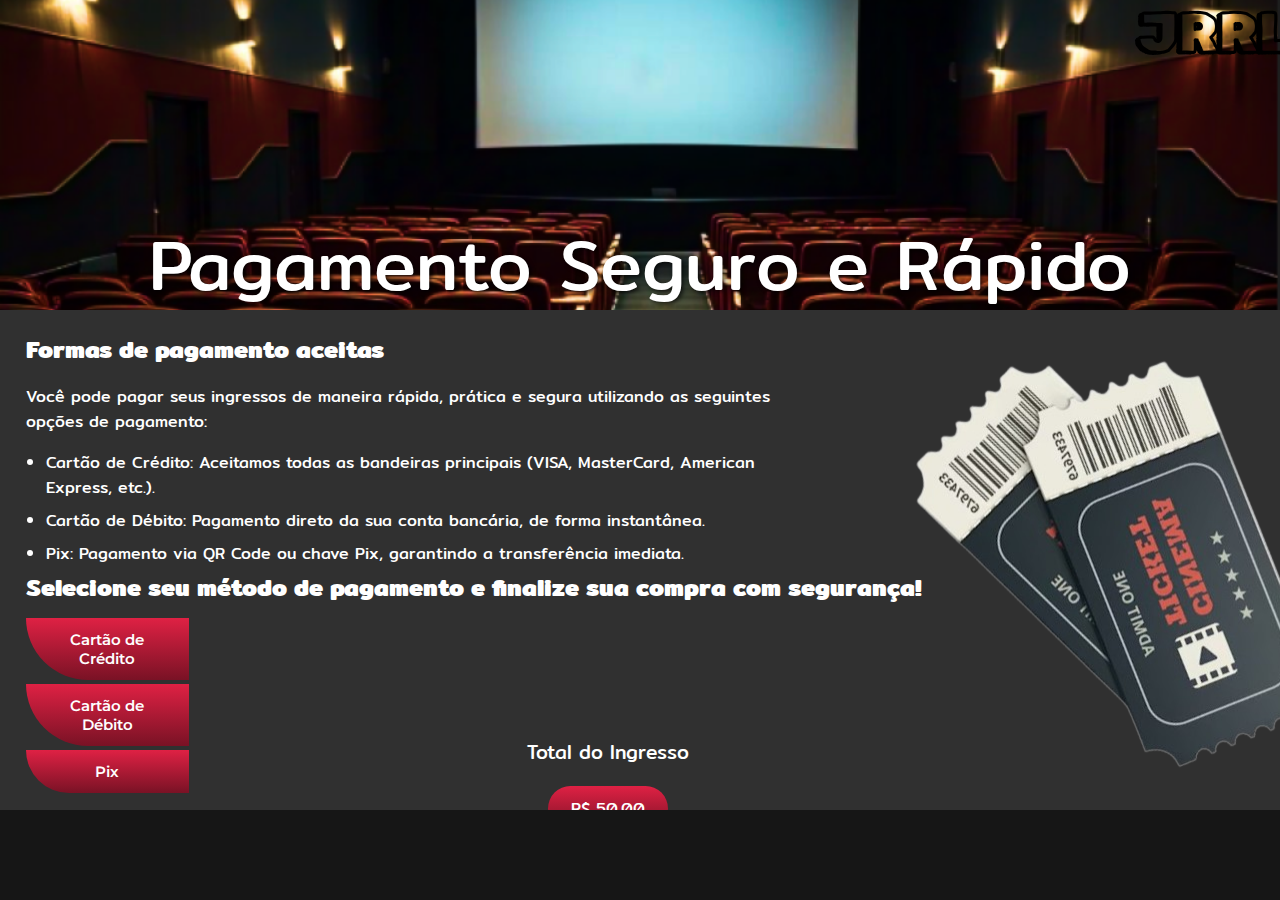
<file: index.html>
<!DOCTYPE html>
<html lang="pt-BR">
<head>
  <meta charset="UTF-8">
  <title>Página de Teste</title>
  <link rel="stylesheet" href="style.css">
</head>
<body>

  <div class="painel">
    <h2 class="marca">JRRLY</h2>
    <img src="img/Captura de tela 2025-04-29 000606.png" alt="">
    <h1 class="nome-painel">Pagamento Seguro e Rápido</h1>
  </div>

  <div class="informacao">
    <h2>Formas de pagamento aceitas</h2>
    <p>
      Você pode pagar seus ingressos de maneira rápida, prática e segura utilizando as seguintes <br>
      opções de pagamento:
    </p>
    <ul>
      <li>Cartão de Crédito: Aceitamos todas as bandeiras principais (VISA, MasterCard, American <br> Express, etc.).</li>
      <li>Cartão de Débito: Pagamento direto da sua conta bancária, de forma instantânea.</li>
      <li>Pix: Pagamento via QR Code ou chave Pix, garantindo a transferência imediata.</li>
    </ul>
  </div>

  
  
  <div class="opcoes">
    <h2>Selecione seu método de pagamento e finalize sua compra com segurança!</h2>
    <button class="botao-pagamento topo">
      <a href="./preloader/preloader.html">Cartão de Crédito</a>
    </button>    
    <button class="botao-pagamento meio">Cartão de Débito</button>
    <button class="botao-pagamento fundo">Pix</button>
  </div>

  <div class="total-ingresso">
    <p>Total do Ingresso</p>
    <div class="valor">R$ 50,00</div>
  </div>


  <div class="barra-inferior">
    <img class="ingresso" src="img/Design_sem_nome__7_-removebg-preview.png" alt="">
  </div>
</body>
</html>
</file>
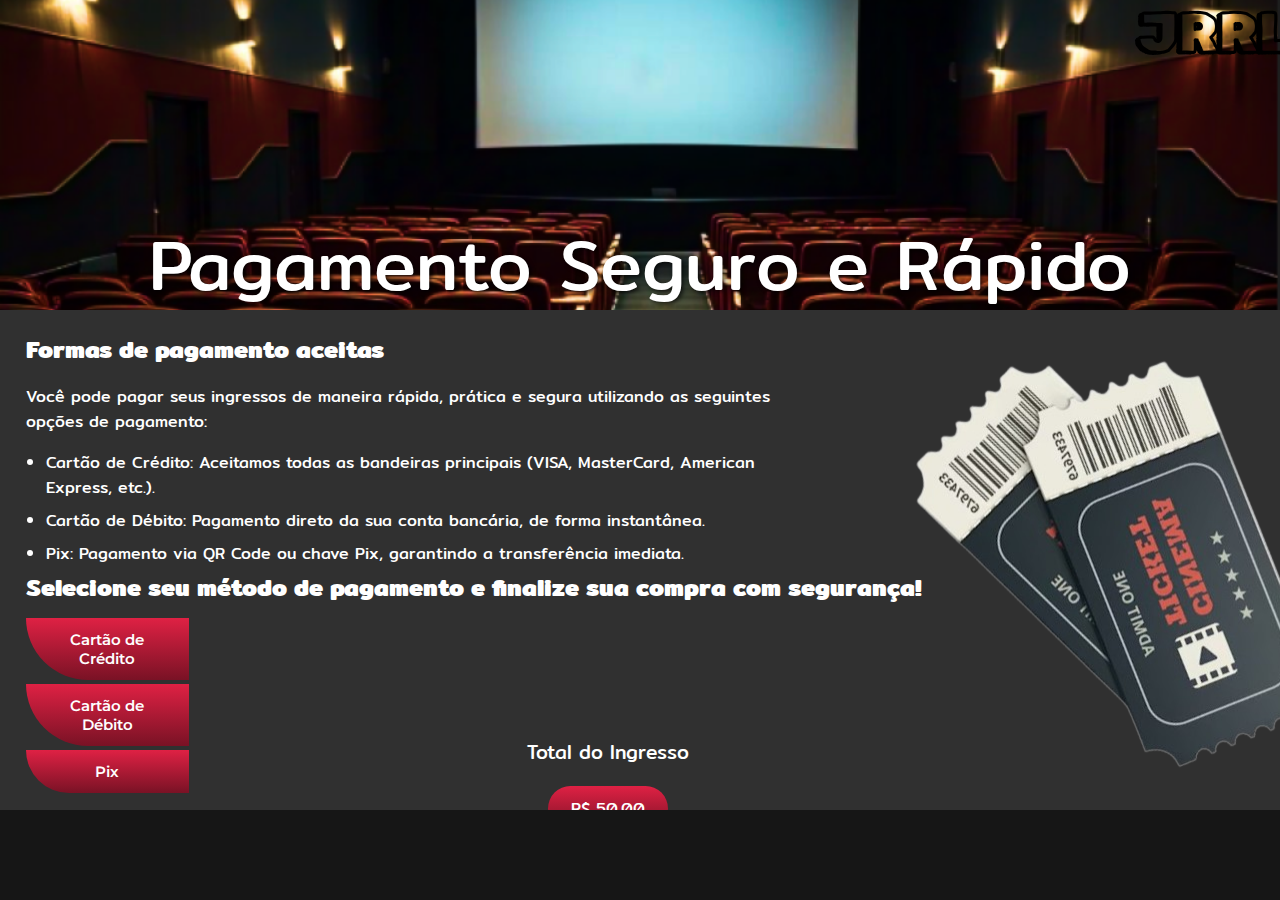
<file: Tela de Pagamento/index.html>
<!DOCTYPE html>
<html lang="pt-BR">
<head>
  <meta charset="UTF-8">
  <title>Página de Teste</title>
  <link rel="stylesheet" href="style.css">
</head>
<body>

  <div class="painel">
    <h2 class="marca">JRRLY</h2>
    <img src="img/Captura de tela 2025-04-29 000606.png" alt="">
    <h1 class="nome-painel">Pagamento Seguro e Rápido</h1>
  </div>

  <div class="informacao">
    <h2>Formas de pagamento aceitas</h2>
    <p>
      Você pode pagar seus ingressos de maneira rápida, prática e segura utilizando as seguintes <br>
      opções de pagamento:
    </p>
    <ul>
      <li>Cartão de Crédito: Aceitamos todas as bandeiras principais (VISA, MasterCard, American <br> Express, etc.).</li>
      <li>Cartão de Débito: Pagamento direto da sua conta bancária, de forma instantânea.</li>
      <li>Pix: Pagamento via QR Code ou chave Pix, garantindo a transferência imediata.</li>
    </ul>
  </div>

  
  
  <div class="opcoes">
    <h2>Selecione seu método de pagamento e finalize sua compra com segurança!</h2>
    <button class="botao-pagamento topo">
      <a href="./preloader/preloader.html">Cartão de Crédito</a>
    </button>    
    <button class="botao-pagamento meio">Cartão de Débito</button>
    <button class="botao-pagamento fundo">Pix</button>
  </div>

  <div class="total-ingresso">
    <p>Total do Ingresso</p>
    <div class="valor">R$ 50,00</div>
  </div>


  <div class="barra-inferior">
    <img class="ingresso" src="img/Design_sem_nome__7_-removebg-preview.png" alt="">
  </div>
</body>
</html>
</file>
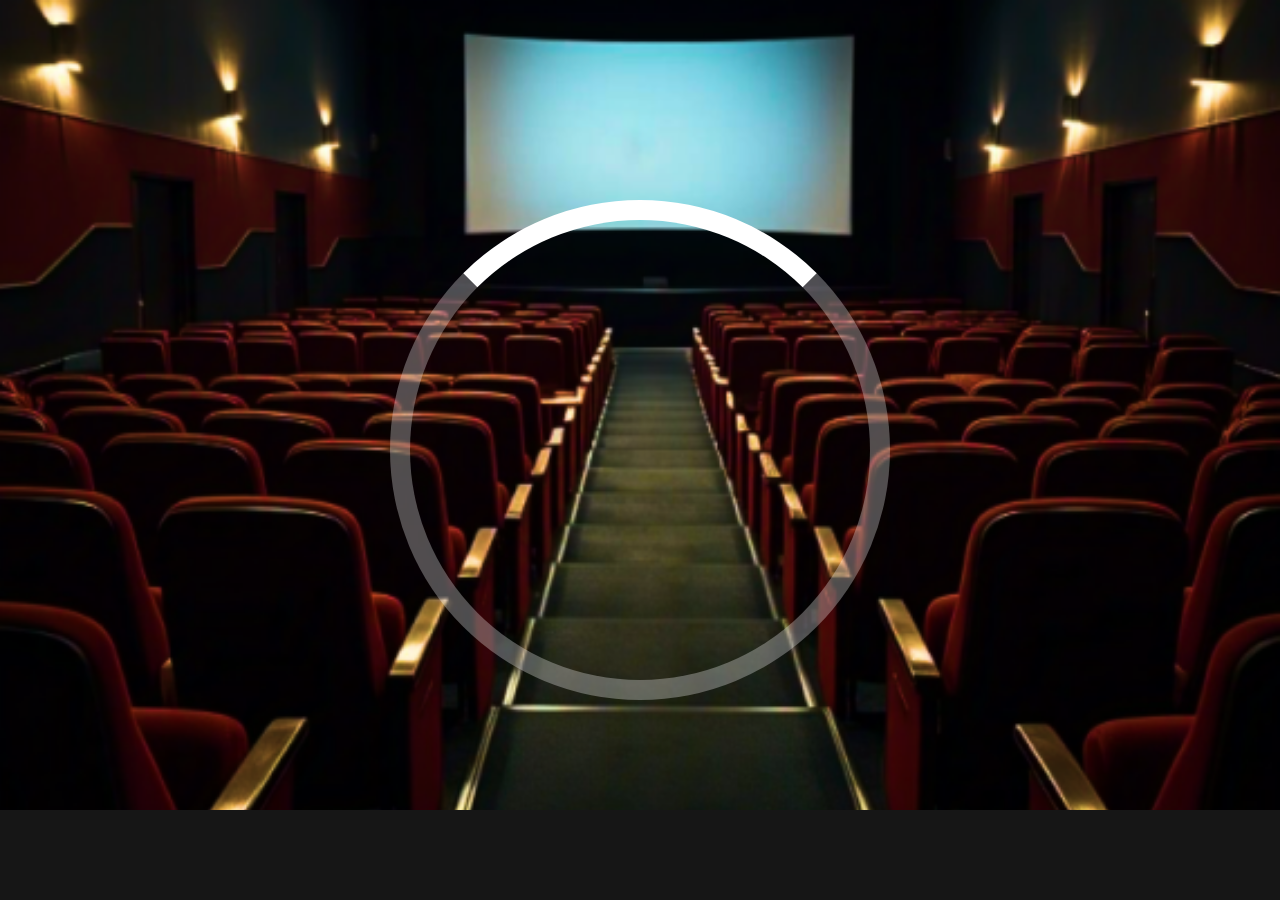
<file: preloader/preloader.html>
<!DOCTYPE html>
<html lang="pt">
<head>
  <meta charset="UTF-8">
  <title>Preloader Estilo Cinema</title>
  <link rel="stylesheet" href="preloader.css">
</head>
<body>
  <div class="container">
    <img src="../img/Captura de tela 2025-05-02 010800.png" alt="Imagem de fundo" class="background-img">
    <div class="loader"></div>
    <div class="barra-inferior"></div>

    <script src="preloader.js"></script>
  </div>
</body>
</html>
</file>
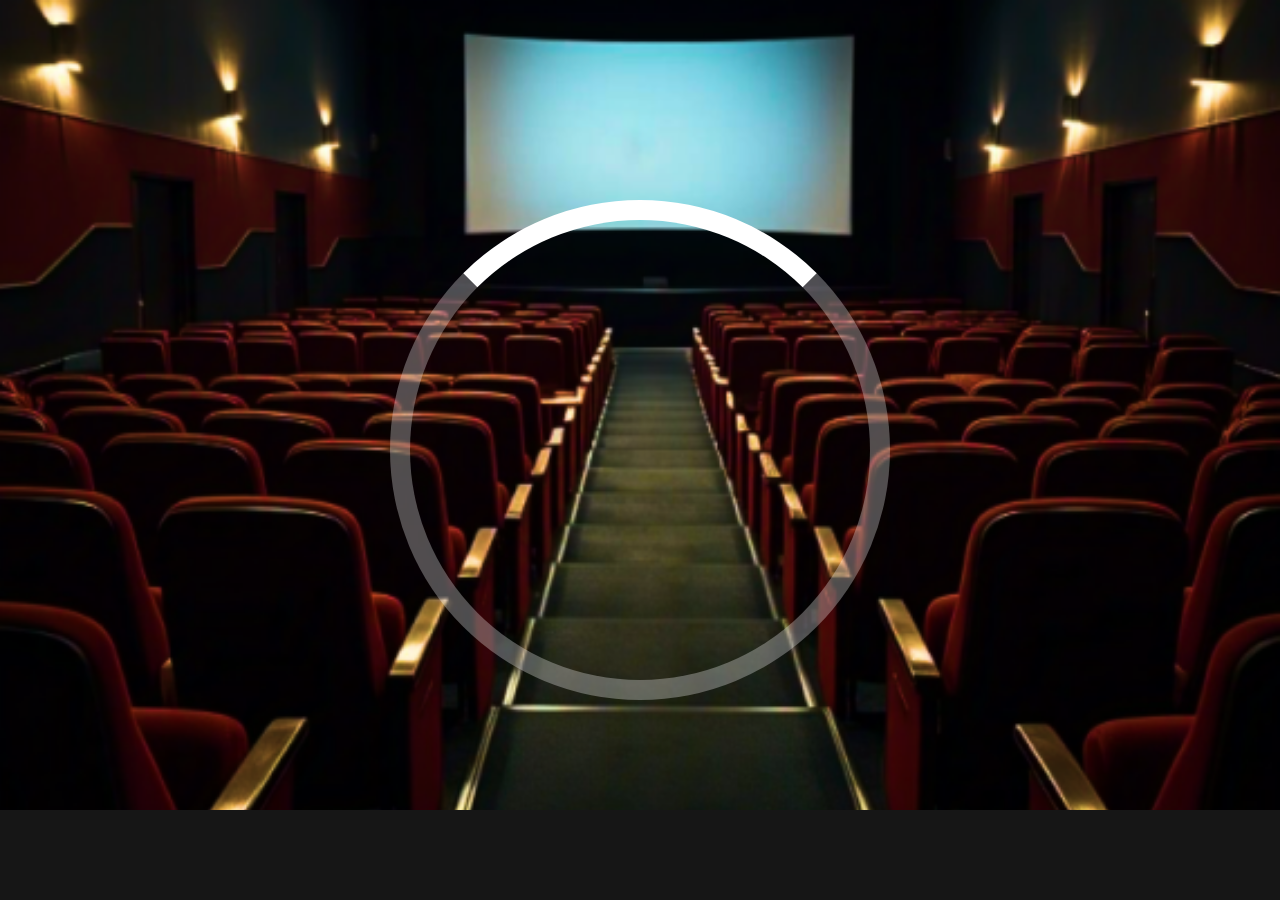
<file: Tela de Pagamento/preloader/preloader.html>
<!DOCTYPE html>
<html lang="pt">
<head>
  <meta charset="UTF-8">
  <title>Preloader Estilo Cinema</title>
  <link rel="stylesheet" href="preloader.css">
</head>
<body>
  <div class="container">
    <img src="../img/Captura de tela 2025-05-02 010800.png" alt="Imagem de fundo" class="background-img">
    <div class="loader"></div>
    <div class="barra-inferior"></div>

    <script src="preloader.js"></script>
  </div>
</body>
</html>
</file>
<file: style.css>
@import url('https://fonts.googleapis.com/css2?family=Mitr:wght@400&display=swap');
@import url('https://fonts.googleapis.com/css2?family=Montserrat:wght@400;600;700&display=swap');
@import url('https://fonts.googleapis.com/css2?family=Rubik+Doodle+Shadow&display=swap');


body{
    background-color: #303030;
    margin: 0;
}
.painel{
    position: relative;
    width: 100%;
    overflow: hidden;
    height: 310px;
}
.painel img{
    width: 100%;
    
}

.marca{
  position: absolute;
  left: 89%;
  font-family: 'Rubik Doodle Shadow', cursive;
  font-size: 3.5rem;
  margin: 0% ;
  color: #000000;
}
.nome-painel {
    position: absolute;
    top: 70%;
    left: 50%;
    transform: translate(-50%, -50%);
    width: 100%;
    color: white;
    font-size: 4.4rem;
    font-weight: 400;
    text-align: center;
    text-shadow: 2px 2px 4px rgba(0, 0, 0, 0.7);
    font-family: 'Mitr', sans-serif;
    white-space: nowrap;
  }

  .informacao {
    flex: 2;
    color: white;
    padding: 2%;
    margin-top: -2%;
    
  }
  
  .informacao h2 {
    font-size: 1.5rem;
    margin-bottom: 10px;
    font-family: 'Mitr';
  }
  
  .informacao p {
    margin-bottom: 10px;
    font-family: 'Mitr', sans-serif;
    font-weight: 400;
    font-size: medium;
  
    
    
  }
  
  .informacao ul {
    padding-left: 20px;
    font-family: 'Mitr', sans-serif;
    font-weight: 400;
    font-size: medium;
  }
  
  .informacao li {
    margin-bottom: 8px;
    
  }

  .ingresso {
    position: fixed;
    left: 68%;
    width: 39%;
    top: 33%;
    z-index: 1100; /* maior que o z-index da barra */
  }
  
  .barra-inferior {
    position: fixed;
    bottom: 0;
    width: 100%;
    height: 10%;
    background-color: #161616;
    z-index: 1000;
  }
  
  .botao-pagamento {
    background: linear-gradient(to bottom, #DF2144, #791225);
    color: white;
    font-weight: 600; 
    padding: 12px 20px;
    border: none;
    display: block;
    text-align: center;
    width: 13%;
    margin: 0;
    cursor: pointer;
    font-family: 'Montserrat', sans-serif;
    font-size: 15px;
    margin-bottom: 0.3%;
    
  }
  
  .botao-pagamento a {
    color: inherit;             /* herda a cor branca do botão */
    text-decoration: none;     /* remove o sublinhado */
    display: inline-block;     /* permite clicar em toda a área */
    width: 100%;
    height: 100%;
  }

  .botao-pagamento.topo {
    border-top-left-radius: 0;
    border-bottom-left-radius: 80px;
  }
  
  .botao-pagamento.meio {
    border-top-left-radius: 0;
    border-bottom-left-radius: 80px;
  }
  
  .botao-pagamento.fundo {
    border-top-left-radius: 0;
    border-bottom-left-radius: 80px;
  }
  
  .botao-pagamento:hover {
    background: linear-gradient(to right, #e6004c, #c00030);
  }
  

  .opcoes {
    position: relative;
    transform: translateY(-40px); /* sobe a seção inteira */
    margin-left: 2%;
    color: white;
  }
  
  .opcoes h2 {
    font-size: 1.5rem;
    margin-bottom: 1%;
    font-family: 'Mitr';
    margin-top: 0; /* remove margem negativa antiga */

  }
  
  .total-ingresso {
    margin-left: -5%;
    text-align: center;
    margin-top: -9%;
    font-family: 'Mitr';
    color: white;
    font-size: 1.2rem;
  }
  
  .valor {
    background: linear-gradient(to bottom, #DF2144, #791225);
    color: white;
    padding: 10px 20px;
    border-radius: 30px;
    font-weight: 400;
    font-size: 1rem;
    display:  inline-block;
    font-family: 'Mitr';
    width: 6%;
  }
</file>
<file: Tela de Pagamento/style.css>
@import url('https://fonts.googleapis.com/css2?family=Mitr:wght@400&display=swap');
@import url('https://fonts.googleapis.com/css2?family=Montserrat:wght@400;600;700&display=swap');
@import url('https://fonts.googleapis.com/css2?family=Rubik+Doodle+Shadow&display=swap');


body{
    background-color: #303030;
    margin: 0;
}
.painel{
    position: relative;
    width: 100%;
    overflow: hidden;
    height: 310px;
}
.painel img{
    width: 100%;
    
}

.marca{
  position: absolute;
  left: 89%;
  font-family: 'Rubik Doodle Shadow', cursive;
  font-size: 3.5rem;
  margin: 0% ;
  color: #000000;
}
.nome-painel {
    position: absolute;
    top: 70%;
    left: 50%;
    transform: translate(-50%, -50%);
    width: 100%;
    color: white;
    font-size: 4.4rem;
    font-weight: 400;
    text-align: center;
    text-shadow: 2px 2px 4px rgba(0, 0, 0, 0.7);
    font-family: 'Mitr', sans-serif;
    white-space: nowrap;
  }

  .informacao {
    flex: 2;
    color: white;
    padding: 2%;
    margin-top: -2%;
    
  }
  
  .informacao h2 {
    font-size: 1.5rem;
    margin-bottom: 10px;
    font-family: 'Mitr';
  }
  
  .informacao p {
    margin-bottom: 10px;
    font-family: 'Mitr', sans-serif;
    font-weight: 400;
    font-size: medium;
  
    
    
  }
  
  .informacao ul {
    padding-left: 20px;
    font-family: 'Mitr', sans-serif;
    font-weight: 400;
    font-size: medium;
  }
  
  .informacao li {
    margin-bottom: 8px;
    
  }

  .ingresso {
    position: fixed;
    left: 68%;
    width: 39%;
    top: 33%;
    z-index: 1100; /* maior que o z-index da barra */
  }
  
  .barra-inferior {
    position: fixed;
    bottom: 0;
    width: 100%;
    height: 10%;
    background-color: #161616;
    z-index: 1000;
  }
  
  .botao-pagamento {
    background: linear-gradient(to bottom, #DF2144, #791225);
    color: white;
    font-weight: 600; 
    padding: 12px 20px;
    border: none;
    display: block;
    text-align: center;
    width: 13%;
    margin: 0;
    cursor: pointer;
    font-family: 'Montserrat', sans-serif;
    font-size: 15px;
    margin-bottom: 0.3%;
    
  }
  
  .botao-pagamento a {
    color: inherit;             /* herda a cor branca do botão */
    text-decoration: none;     /* remove o sublinhado */
    display: inline-block;     /* permite clicar em toda a área */
    width: 100%;
    height: 100%;
  }

  .botao-pagamento.topo {
    border-top-left-radius: 0;
    border-bottom-left-radius: 80px;
  }
  
  .botao-pagamento.meio {
    border-top-left-radius: 0;
    border-bottom-left-radius: 80px;
  }
  
  .botao-pagamento.fundo {
    border-top-left-radius: 0;
    border-bottom-left-radius: 80px;
  }
  
  .botao-pagamento:hover {
    background: linear-gradient(to right, #e6004c, #c00030);
  }
  

  .opcoes {
    position: relative;
    transform: translateY(-40px); /* sobe a seção inteira */
    margin-left: 2%;
    color: white;
  }
  
  .opcoes h2 {
    font-size: 1.5rem;
    margin-bottom: 1%;
    font-family: 'Mitr';
    margin-top: 0; /* remove margem negativa antiga */

  }
  
  .total-ingresso {
    margin-left: -5%;
    text-align: center;
    margin-top: -9%;
    font-family: 'Mitr';
    color: white;
    font-size: 1.2rem;
  }
  
  .valor {
    background: linear-gradient(to bottom, #DF2144, #791225);
    color: white;
    padding: 10px 20px;
    border-radius: 30px;
    font-weight: 400;
    font-size: 1rem;
    display:  inline-block;
    font-family: 'Mitr';
    width: 6%;
  }
</file>
<file: preloader/preloader.css>
* {
    margin: 0;
    padding: 0;
    box-sizing: border-box;
  }
  
  html, body {
    height: 100%;
    width: 100%;
    overflow: hidden;
  }
  
  .container {
    position: relative;
    width: 100vw;
    height: 100vh;
  }
  
  .background-img {
    position: absolute;
    top: 0;
    left: 0;
    width: 100vw;
    height: 100vh;
    
    z-index: 1;
  }
  
  .loader {
    position: absolute;
    top: 50%;
    left: 50%;
    z-index: 2;
    transform: translate(-50%, -50%);
    width: 500px;
    height: 500px;
    border: 20px solid rgba(255, 255, 255, 0.3);
    border-top: 20px solid white;
    border-radius: 50%;
    animation: spin 1s linear infinite;
  }
  
  @keyframes spin {
    0%   { transform: translate(-50%, -50%) rotate(0deg); }
    100% { transform: translate(-50%, -50%) rotate(360deg); }
  }
  .barra-inferior {
    position: fixed;
    bottom: 0;
    width: 100%;
    height: 10%;
    background-color: #161616;
    z-index: 1000;
  }
</file>
<file: Tela de Pagamento/preloader/preloader.css>
* {
    margin: 0;
    padding: 0;
    box-sizing: border-box;
  }
  
  html, body {
    height: 100%;
    width: 100%;
    overflow: hidden;
  }
  
  .container {
    position: relative;
    width: 100vw;
    height: 100vh;
  }
  
  .background-img {
    position: absolute;
    top: 0;
    left: 0;
    width: 100vw;
    height: 100vh;
    
    z-index: 1;
  }
  
  .loader {
    position: absolute;
    top: 50%;
    left: 50%;
    z-index: 2;
    transform: translate(-50%, -50%);
    width: 500px;
    height: 500px;
    border: 20px solid rgba(255, 255, 255, 0.3);
    border-top: 20px solid white;
    border-radius: 50%;
    animation: spin 1s linear infinite;
  }
  
  @keyframes spin {
    0%   { transform: translate(-50%, -50%) rotate(0deg); }
    100% { transform: translate(-50%, -50%) rotate(360deg); }
  }
  .barra-inferior {
    position: fixed;
    bottom: 0;
    width: 100%;
    height: 10%;
    background-color: #161616;
    z-index: 1000;
  }
</file>
